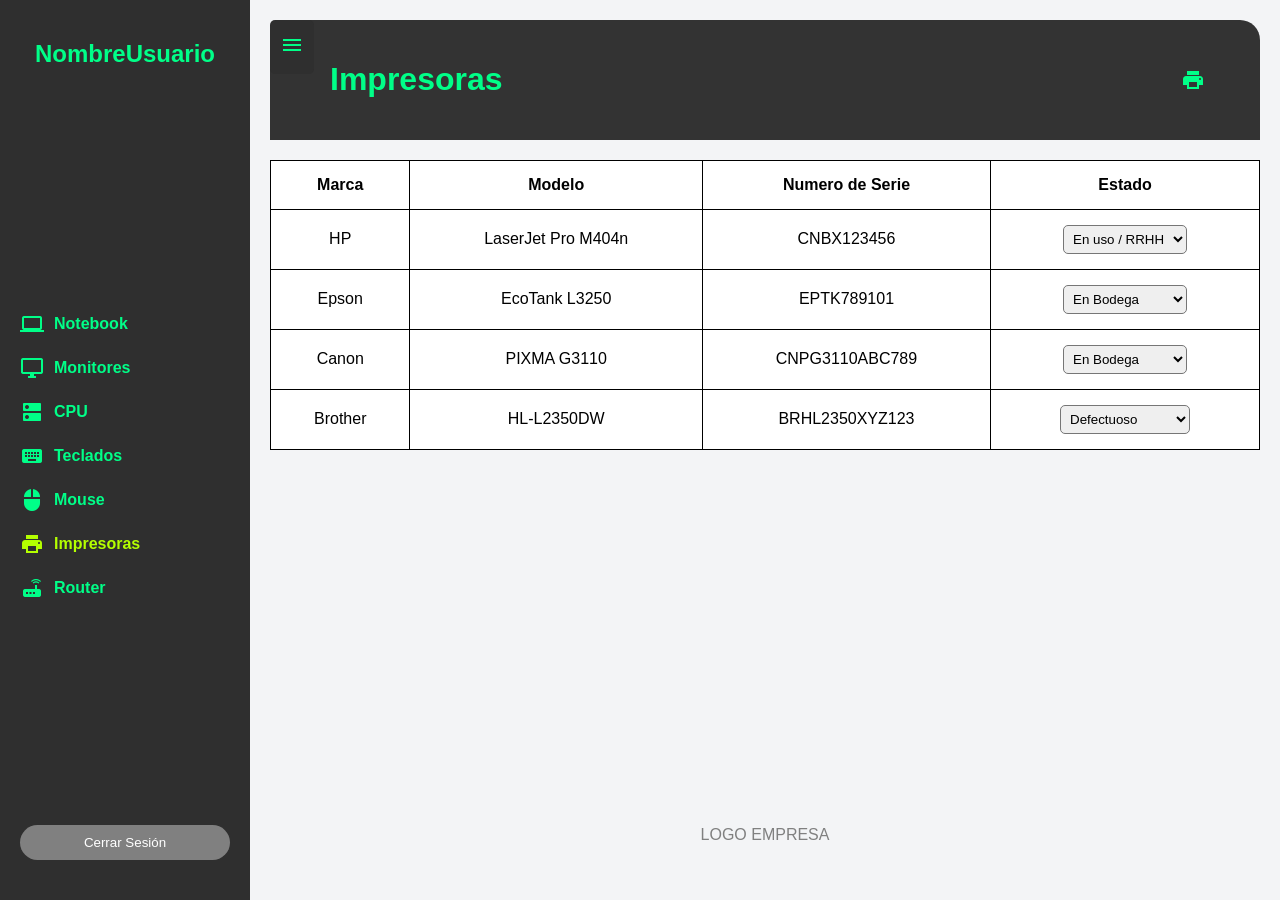
<file: Fase 2/Evidencias del proyecto/codigo/proyecto portafolio de titulo/index.html>
<!DOCTYPE html>
<html lang="es">
<head>
  <meta charset="UTF-8">
  <meta name="viewport" content="width=device-width, initial-scale=1.0">
  <title>Impresoras</title>
  <link rel="stylesheet" href="styles.css">
  <link href="https://fonts.googleapis.com/icon?family=Material+Icons" rel="stylesheet">
</head>
<body>
  <div class="container">
    <aside class="sidebar" id="sidebar">
      <div class="user-info">
        <h2>NombreUsuario</h2>
      </div>
      <nav class="menu">
        <a href="#"><span class="material-icons">laptop</span>Notebook</a>
        <a href="#"><span class="material-icons">desktop_windows</span>Monitores</a>
        <a href="#"><span class="material-icons">dns</span>CPU</a>
        <a href="#"><span class="material-icons">keyboard</span>Teclados</a>
        <a href="#"><span class="material-icons">mouse</span>Mouse</a>
        <a href="#" class="active"><span class="material-icons">print</span>Impresoras</a>
        <a href="#"><span class="material-icons">router</span>Router</a>
      </nav>
      <button class="logout">Cerrar Sesión</button>
    </aside>

    <div class="overlay" id="overlay"></div> <!-- Nuevo elemento -->

    <main class="content">
      <button class="menu-toggle" id="menuToggle">
        <span class="material-icons">menu</span>
      </button>

      <div class="header">
        <h1 class="tituloHeader">Impresoras</h1>
        <span class="material-icons header-icon">print</span>
      </div>

      <table class="printer-table">
        <thead>
          <tr>
            <th>Marca</th>
            <th>Modelo</th>
            <th>Numero de Serie</th>
            <th>Estado</th>
          </tr>
        </thead>
        <tbody>
          <tr>
            <td>HP</td>
            <td>LaserJet Pro M404n</td>
            <td>CNBX123456</td>
            <td>
              <select>
                <option>En uso / RRHH</option>
                <option>En Bodega</option>
                <option>Defectuoso</option>
              </select>
            </td>
          </tr>
          <tr>
            <td>Epson</td>
            <td>EcoTank L3250</td>
            <td>EPTK789101</td>
            <td>
              <select>
                <option>En Bodega</option>
                <option>En uso / RRHH</option>
                <option>Defectuoso</option>
              </select>
            </td>
          </tr>
          <tr>
            <td>Canon</td>
            <td>PIXMA G3110</td>
            <td>CNPG3110ABC789</td>
            <td>
              <select>
                <option>En Bodega</option>
                <option>En uso / RRHH</option>
                <option>Defectuoso</option>
              </select>
            </td>
          </tr>
          <tr>
            <td>Brother</td>
            <td>HL-L2350DW</td>
            <td>BRHL2350XYZ123</td>
            <td>
              <select>
                <option>Defectuoso</option>
                <option>Servicio Técnico</option>
                <option>Reciclaje</option>
              </select>
            </td>
          </tr>
        </tbody>
      </table>

      <footer class="footer">
        <p>LOGO EMPRESA</p>
      </footer>
    </main>
  </div>
  <script src="script.js" defer></script>
</body>
</html>
</file>
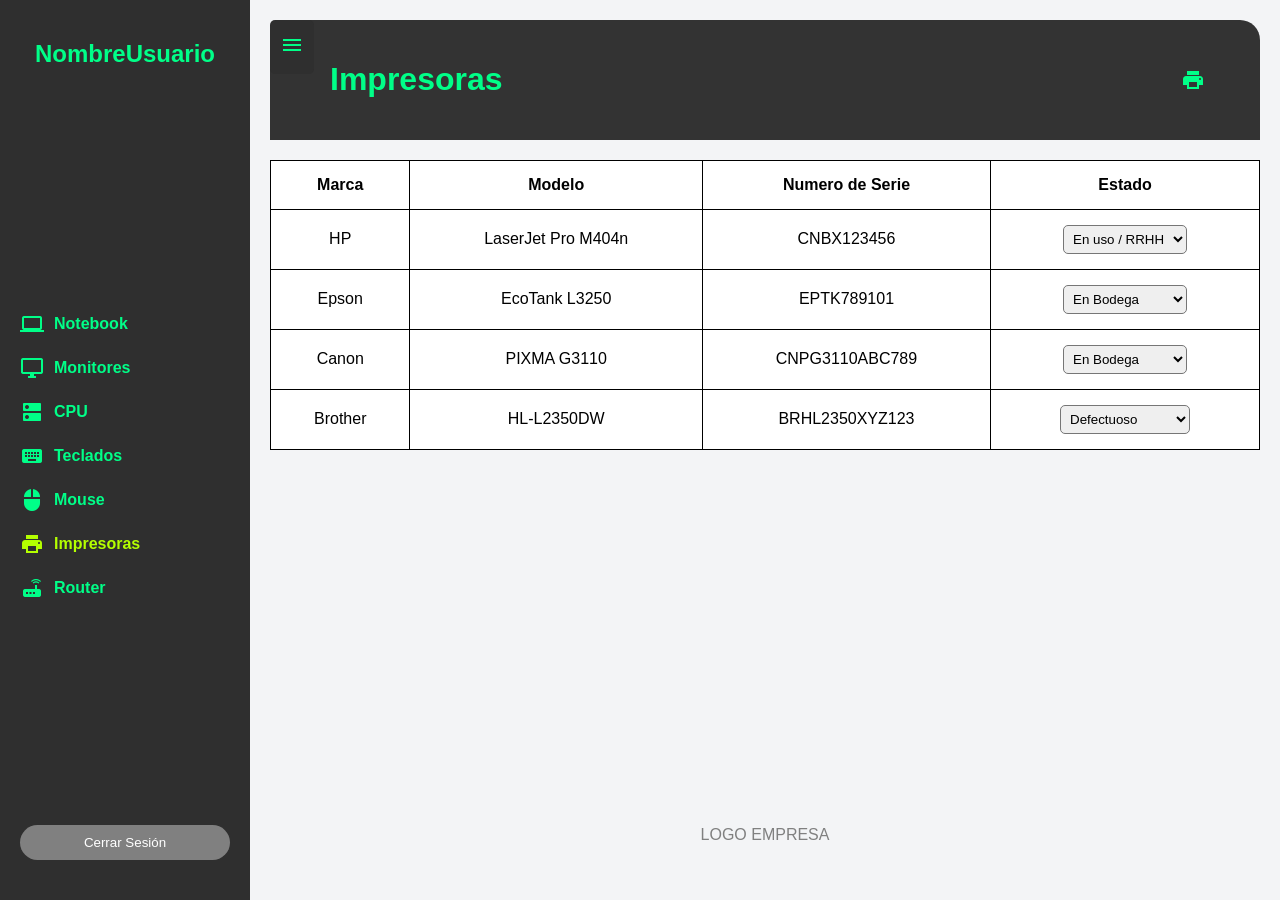
<file: Fase 2/Evidencias del proyecto/proyecto portafolio de titulo_actualizado/proyecto portafolio de titulo/index.html>
<!DOCTYPE html>
<html lang="es">
<head>
  <meta charset="UTF-8">
  <meta name="viewport" content="width=device-width, initial-scale=1.0">
  <title>Impresoras</title>
  <link rel="stylesheet" href="styles.css">
  <link href="https://fonts.googleapis.com/icon?family=Material+Icons" rel="stylesheet">
</head>
<body>
  <div class="container">
    <aside class="sidebar" id="sidebar">
      <div class="user-info">
        <h2>NombreUsuario</h2>
      </div>
      <nav class="menu">
        <a href="file:///Users/juanmalvino/Desktop/proyecto%20portafolio%20de%20titulo/notebook.html"><span class="material-icons">laptop</span>Notebook</a>
        <a href="file:///Users/juanmalvino/Desktop/proyecto%20portafolio%20de%20titulo/monitores.html"><span class="material-icons">desktop_windows</span>Monitores</a>
        <a href="file:///Users/juanmalvino/Desktop/proyecto%20portafolio%20de%20titulo/CPU.html"><span class="material-icons">dns</span>CPU</a>
        <a href="file:///Users/juanmalvino/Desktop/proyecto%20portafolio%20de%20titulo/teclados.html"><span class="material-icons">keyboard</span>Teclados</a>
        <a href="file:///Users/juanmalvino/Desktop/proyecto%20portafolio%20de%20titulo/mouse.html"><span class="material-icons">mouse</span>Mouse</a>
        <a href="file:///Users/juanmalvino/Desktop/proyecto%20portafolio%20de%20titulo/index.html" class="active"><span class="material-icons">print</span>Impresoras</a>
        <a href="file:///Users/juanmalvino/Desktop/proyecto%20portafolio%20de%20titulo/router.html"><span class="material-icons">router</span>Router</a>
      </nav>
      <button class="logout">Cerrar Sesión</button>
    </aside>

    <div class="overlay" id="overlay"></div> <!-- Nuevo elemento -->

    <main class="content">
      <button class="menu-toggle" id="menuToggle">
        <span class="material-icons">menu</span>
      </button>

      <div class="header">
        <h1 class="tituloHeader">Impresoras</h1>
        <span class="material-icons header-icon">print</span>
      </div>

      <table class="printer-table">
        <thead>
          <tr>
            <th>Marca</th>
            <th>Modelo</th>
            <th>Numero de Serie</th>
            <th>Estado</th>
          </tr>
        </thead>
        <tbody>
          <tr>
            <td>HP</td>
            <td>LaserJet Pro M404n</td>
            <td>CNBX123456</td>
            <td>
              <select>
                <option>En uso / RRHH</option>
                <option>En Bodega</option>
                <option>Defectuoso</option>
              </select>
            </td>
          </tr>
          <tr>
            <td>Epson</td>
            <td>EcoTank L3250</td>
            <td>EPTK789101</td>
            <td>
              <select>
                <option>En Bodega</option>
                <option>En uso / RRHH</option>
                <option>Defectuoso</option>
              </select>
            </td>
          </tr>
          <tr>
            <td>Canon</td>
            <td>PIXMA G3110</td>
            <td>CNPG3110ABC789</td>
            <td>
              <select>
                <option>En Bodega</option>
                <option>En uso / RRHH</option>
                <option>Defectuoso</option>
              </select>
            </td>
          </tr>
          <tr>
            <td>Brother</td>
            <td>HL-L2350DW</td>
            <td>BRHL2350XYZ123</td>
            <td>
              <select>
                <option>Defectuoso</option>
                <option>Servicio Técnico</option>
                <option>Reciclaje</option>
              </select>
            </td>
          </tr>
        </tbody>
      </table>

      <footer class="footer">
        <p>LOGO EMPRESA</p>
      </footer>
    </main>
  </div>
  <script src="script.js" defer></script>
</body>
</html>
</file>
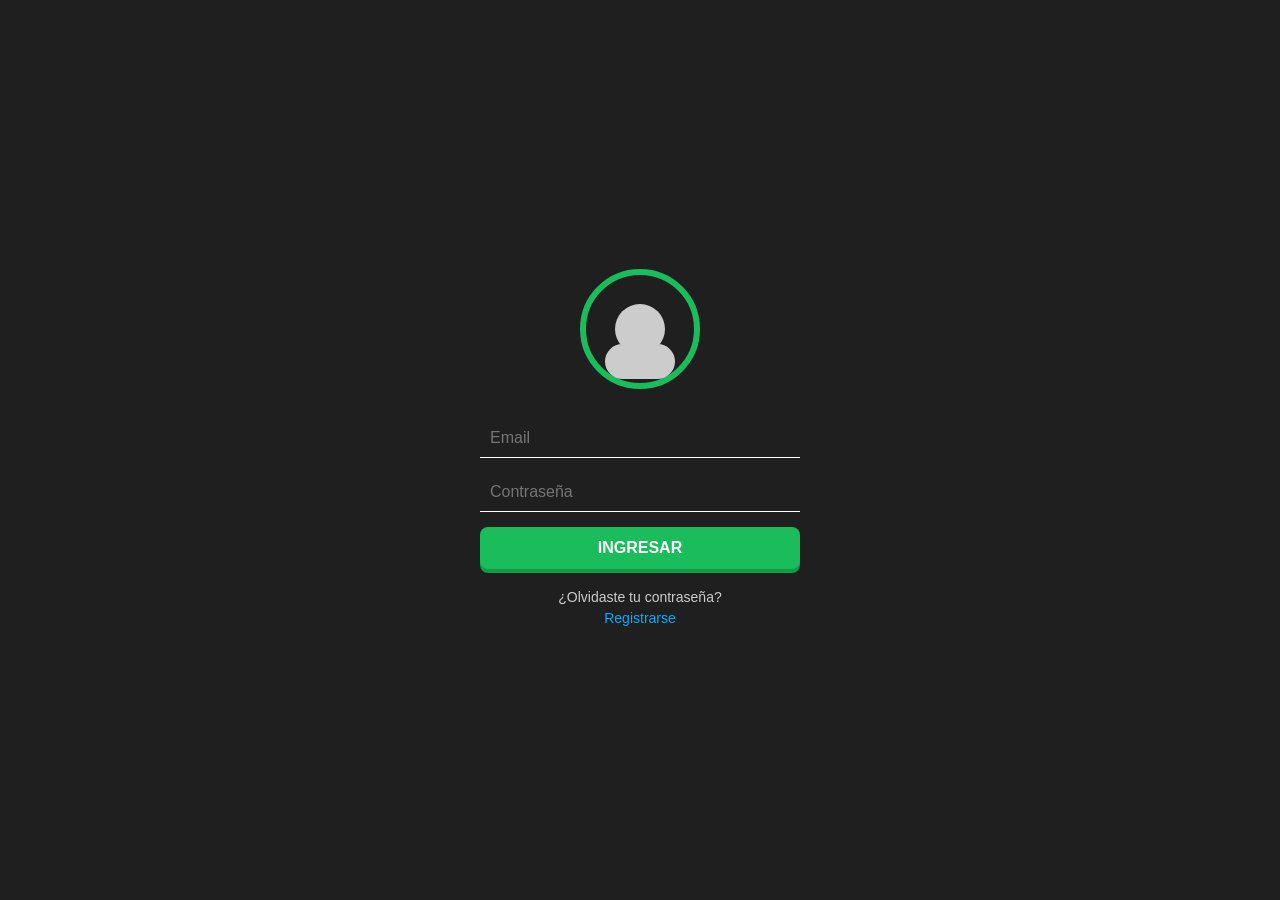
<file: Fase 2/Evidencias del proyecto/codigo/proyecto portafolio de titulo/login.html>
<!DOCTYPE html>
<html lang="es">
<head>
    <meta charset="UTF-8">
    <meta name="viewport" content="width=device-width, initial-scale=1.0">
    <title>Login</title>
    <link rel="stylesheet" href="./estilos/estilosLogin.css">
</head>


<body class="body-login">
    <div class="login-container">
        <div class="profile-icon">
            <div class="circle">
                <div class="icon"></div>
            </div>
        </div>

        <form class="login-form">
            <input type="email" placeholder="Email" required>
            <input type="password" placeholder="Contraseña" required>
            <button type="submit">INGRESAR</button>
        </form>

        <div class="options">
            <a href="#">¿Olvidaste tu contraseña?</a>
            <a href="registrarse.html" class="register">Registrarse</a>
        </div>
    </div>
</body>
</html>
</file>
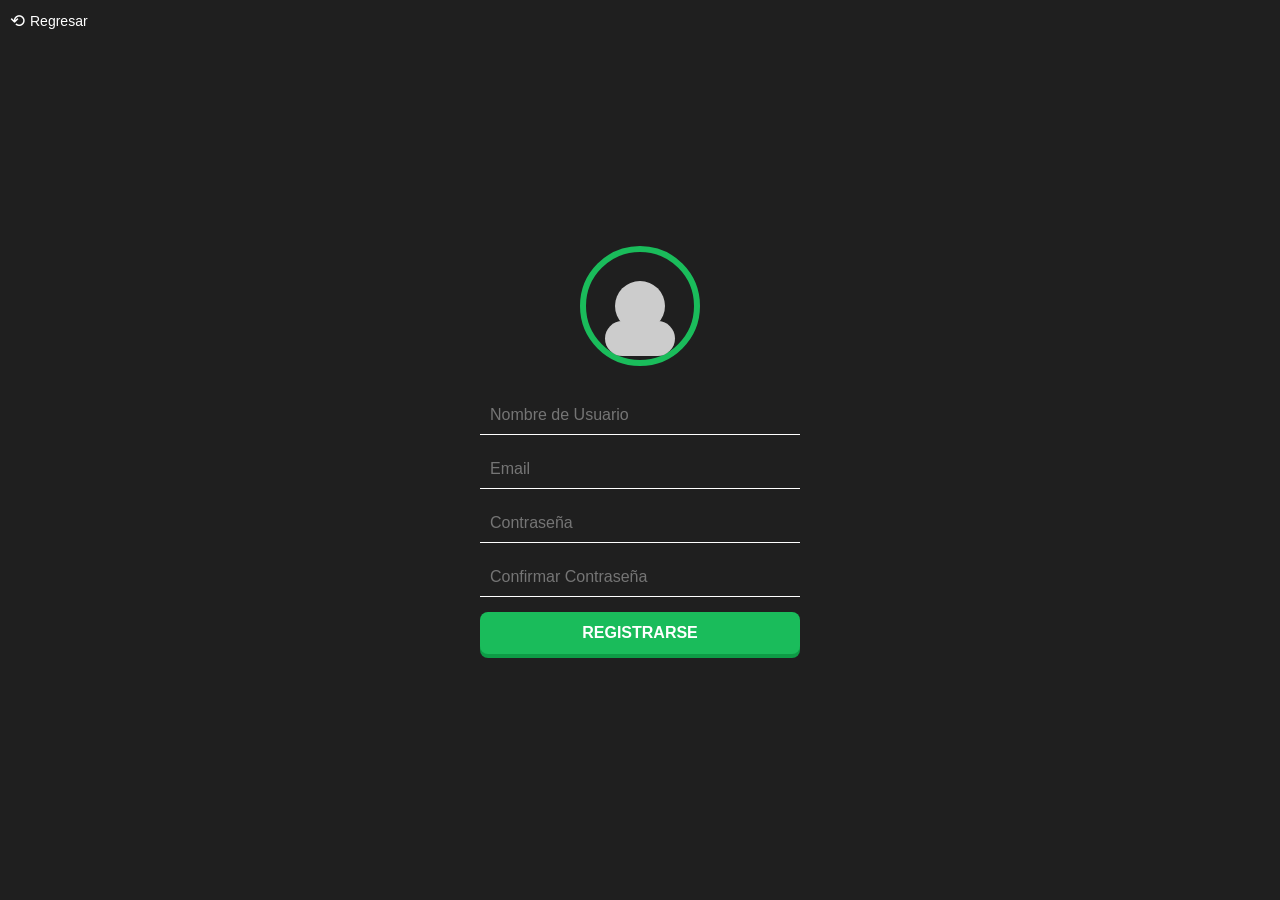
<file: Fase 2/Evidencias del proyecto/codigo/proyecto portafolio de titulo/registrarse.html>
<!DOCTYPE html>
<html lang="es">
<head>
    <meta charset="UTF-8">
    <meta name="viewport" content="width=device-width, initial-scale=1.0">
    <title>Registro de Usuario</title>
    <link rel="stylesheet" href="./estilos/estilosLogin.css">
</head>
<body class="body-login">
    <div class="login-container">
        <div class="top-bar">
            <a href="login.html" class="volver">
                <span class="icono-volver">⟲</span> Regresar
            </a>
        </div>

        <div class="profile-icon">
            <div class="circle">
                <div class="icon"></div>
            </div>
        </div>

        <form class="login-form">
            <input type="text" placeholder="Nombre de Usuario" required>
            <input type="email" placeholder="Email" required>
            <input type="password" placeholder="Contraseña" required>
            <input type="password" placeholder="Confirmar Contraseña" required>
            <button type="submit">REGISTRARSE</button>
        </form>
    </div>
</body>
</html>
</file>
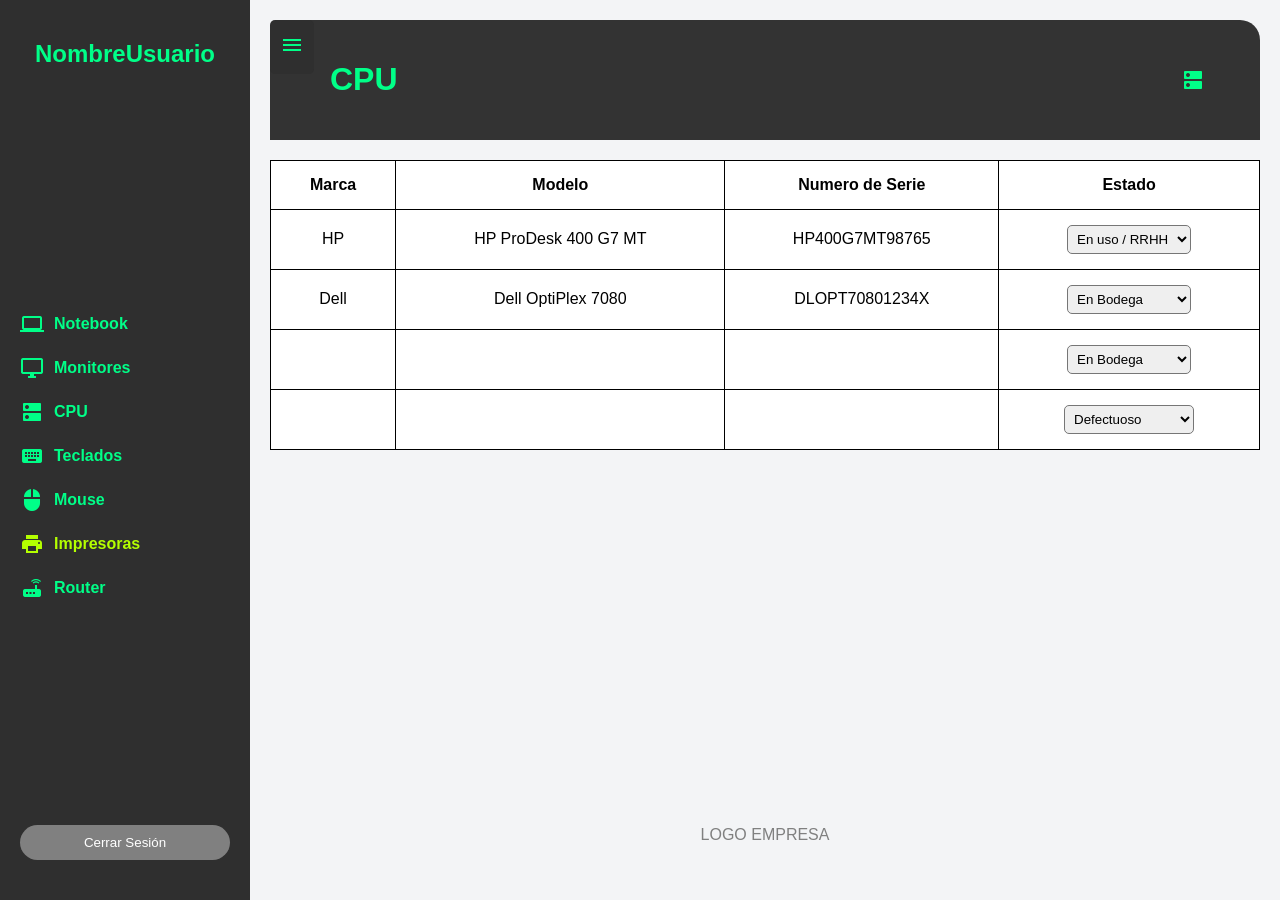
<file: Fase 2/Evidencias del proyecto/proyecto portafolio de titulo_actualizado/proyecto portafolio de titulo/CPU.html>
<!DOCTYPE html>
<html lang="es">
<head>
  <meta charset="UTF-8">
  <meta name="viewport" content="width=device-width, initial-scale=1.0">
  <title>CPU</title>
  <link rel="stylesheet" href="styles.css">
  <link href="https://fonts.googleapis.com/icon?family=Material+Icons" rel="stylesheet">
</head>
<body>
  <div class="container">
    <aside class="sidebar" id="sidebar">
      <div class="user-info">
        <h2>NombreUsuario</h2>
      </div>
      <nav class="menu">
        <a href="file:///Users/juanmalvino/Desktop/proyecto%20portafolio%20de%20titulo/notebook.html"><span class="material-icons">laptop</span>Notebook</a>
        <a href="file:///Users/juanmalvino/Desktop/proyecto%20portafolio%20de%20titulo/monitores.html"><span class="material-icons">desktop_windows</span>Monitores</a>
        <a href="file:///Users/juanmalvino/Desktop/proyecto%20portafolio%20de%20titulo/CPU.html"><span class="material-icons">dns</span>CPU</a>
        <a href="file:///Users/juanmalvino/Desktop/proyecto%20portafolio%20de%20titulo/teclados.html"><span class="material-icons">keyboard</span>Teclados</a>
        <a href="file:///Users/juanmalvino/Desktop/proyecto%20portafolio%20de%20titulo/mouse.html"><span class="material-icons">mouse</span>Mouse</a>
        <a href="file:///Users/juanmalvino/Desktop/proyecto%20portafolio%20de%20titulo/index.html" class="active"><span class="material-icons">print</span>Impresoras</a>
        <a href="file:///Users/juanmalvino/Desktop/proyecto%20portafolio%20de%20titulo/router.html"><span class="material-icons">router</span>Router</a>
      </nav>
      
      <button class="logout">Cerrar Sesión</button>
    </aside>

    <div class="overlay" id="overlay"></div> <!-- Nuevo elemento -->

    <main class="content">
      <button class="menu-toggle" id="menuToggle">
        <span class="material-icons">menu</span>
      </button>

      <div class="header">
        <h1 class="tituloHeader">CPU</h1>
        <span class="material-icons header-icon">dns</span>
      </div>

      <table class="printer-table">
        <thead>
          <tr>
            <th>Marca</th>
            <th>Modelo</th>
            <th>Numero de Serie</th>
            <th>Estado</th>
          </tr>
        </thead>
        <tbody>
          <tr>
            <td>HP</td>
            <td>HP ProDesk 400 G7 MT</td>
            <td>HP400G7MT98765</td>
            <td>
              <select>
                <option>En uso / RRHH</option>
                <option>En Bodega</option>
                <option>Defectuoso</option>
              </select>
            </td>
          </tr>
          <tr>
            <td>Dell</td>
            <td>Dell OptiPlex 7080</td>
            <td>DLOPT70801234X</td>
            <td>
              <select>
                <option>En Bodega</option>
                <option>En uso / RRHH</option>
                <option>Defectuoso</option>
              </select>
            </td>
          </tr>
          <tr>
            <td></td>
            <td></td>
            <td></td>
            <td>
              <select>
                <option>En Bodega</option>
                <option>En uso / RRHH</option>
                <option>Defectuoso</option>
              </select>
            </td>
          </tr>
          <tr>
            <td></td>
            <td></td>
            <td></td>
            <td>
              <select>
                <option>Defectuoso</option>
                <option>Servicio Técnico</option>
                <option>Reciclaje</option>
              </select>
            </td>
          </tr>
        </tbody>
      </table>

      <footer class="footer">
        <p>LOGO EMPRESA</p>
      </footer>
    </main>
  </div>
  <script src="script.js" defer></script>
</body>
</html>
</file>
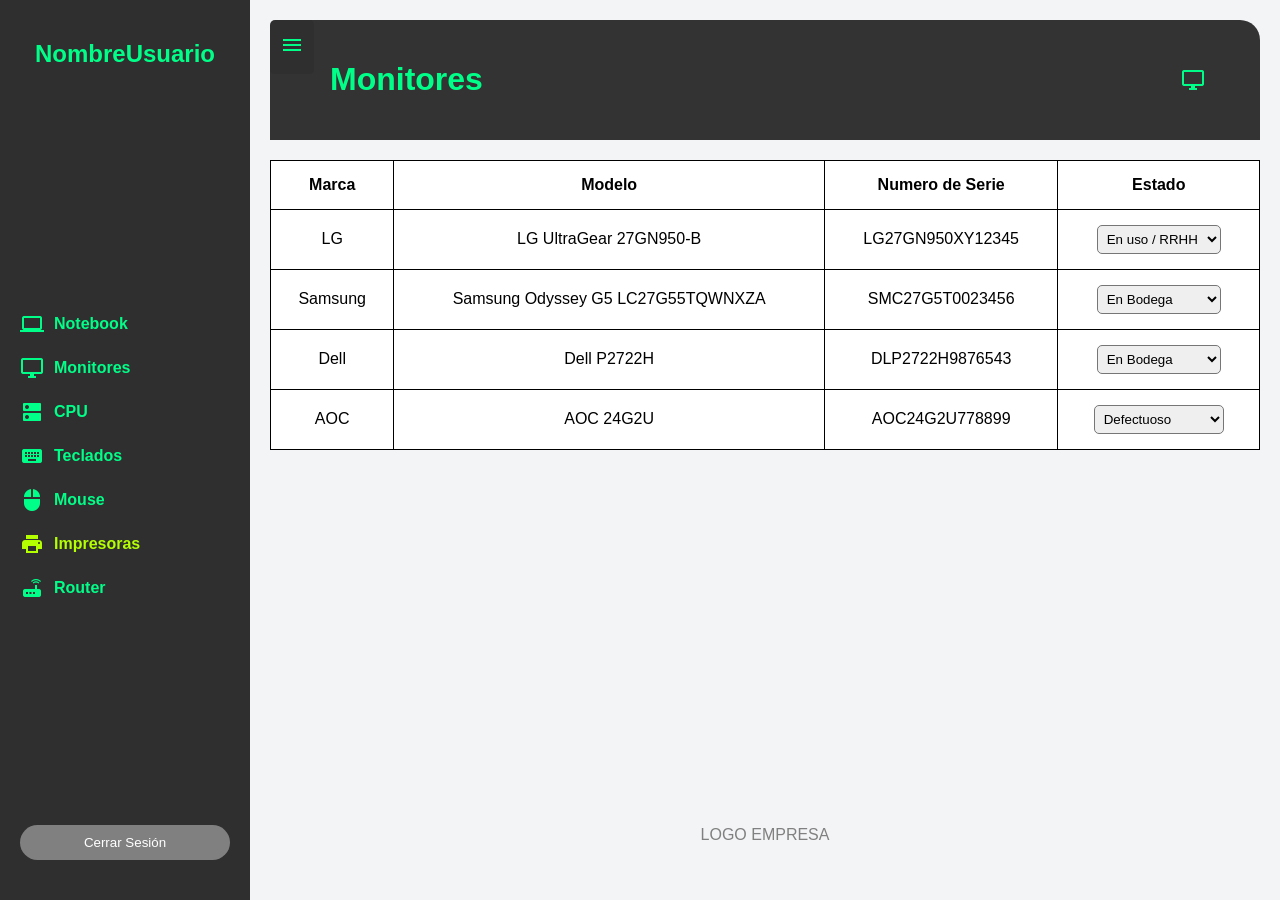
<file: Fase 2/Evidencias del proyecto/proyecto portafolio de titulo_actualizado/proyecto portafolio de titulo/monitores.html>
<!DOCTYPE html>
<html lang="es">
<head>
  <meta charset="UTF-8">
  <meta name="viewport" content="width=device-width, initial-scale=1.0">
  <title>Monitores</title>
  <link rel="stylesheet" href="styles.css">
  <link href="https://fonts.googleapis.com/icon?family=Material+Icons" rel="stylesheet">
</head>
<body>
  <div class="container">
    <aside class="sidebar" id="sidebar">
      <div class="user-info">
        <h2>NombreUsuario</h2>
      </div>
      <nav class="menu">
        <a href="file:///Users/juanmalvino/Desktop/proyecto%20portafolio%20de%20titulo/notebook.html"><span class="material-icons">laptop</span>Notebook</a>
        <a href="file:///Users/juanmalvino/Desktop/proyecto%20portafolio%20de%20titulo/monitores.html"><span class="material-icons">desktop_windows</span>Monitores</a>
        <a href="file:///Users/juanmalvino/Desktop/proyecto%20portafolio%20de%20titulo/CPU.html"><span class="material-icons">dns</span>CPU</a>
        <a href="file:///Users/juanmalvino/Desktop/proyecto%20portafolio%20de%20titulo/teclados.html"><span class="material-icons">keyboard</span>Teclados</a>
        <a href="file:///Users/juanmalvino/Desktop/proyecto%20portafolio%20de%20titulo/mouse.html"><span class="material-icons">mouse</span>Mouse</a>
        <a href="file:///Users/juanmalvino/Desktop/proyecto%20portafolio%20de%20titulo/index.html" class="active"><span class="material-icons">print</span>Impresoras</a>
        <a href="file:///Users/juanmalvino/Desktop/proyecto%20portafolio%20de%20titulo/router.html"><span class="material-icons">router</span>Router</a>
      </nav>
      
      <button class="logout">Cerrar Sesión</button>
    </aside>

    <div class="overlay" id="overlay"></div> <!-- Nuevo elemento -->

    <main class="content">
      <button class="menu-toggle" id="menuToggle">
        <span class="material-icons">menu</span>
      </button>

      <div class="header">
        <h1 class="tituloHeader">Monitores</h1>
        <span class="material-icons header-icon">desktop_windows</span>
      </div>

      <table class="printer-table">
        <thead>
          <tr>
            <th>Marca</th>
            <th>Modelo</th>
            <th>Numero de Serie</th>
            <th>Estado</th>
          </tr>
        </thead>
        <tbody>
          <tr>
            <td>LG</td>
            <td>LG UltraGear 27GN950-B</td>
            <td>LG27GN950XY12345</td>
            <td>
              <select>
                <option>En uso / RRHH</option>
                <option>En Bodega</option>
                <option>Defectuoso</option>
              </select>
            </td>
          </tr>
          <tr>
            <td>Samsung</td>
            <td>Samsung Odyssey G5 LC27G55TQWNXZA</td>
            <td>SMC27G5T0023456</td>
            <td>
              <select>
                <option>En Bodega</option>
                <option>En uso / RRHH</option>
                <option>Defectuoso</option>
              </select>
            </td>
          </tr>
          <tr>
            <td>Dell</td>
            <td>Dell P2722H</td>
            <td>DLP2722H9876543</td>
            <td>
              <select>
                <option>En Bodega</option>
                <option>En uso / RRHH</option>
                <option>Defectuoso</option>
              </select>
            </td>
          </tr>
          <tr>
            <td>AOC</td>
            <td>AOC 24G2U</td>
            <td>AOC24G2U778899</td>
            <td>
              <select>
                <option>Defectuoso</option>
                <option>Servicio Técnico</option>
                <option>Reciclaje</option>
              </select>
            </td>
          </tr>
        </tbody>
      </table>

      <footer class="footer">
        <p>LOGO EMPRESA</p>
      </footer>
    </main>
  </div>
  <script src="script.js" defer></script>
</body>
</html>
</file>
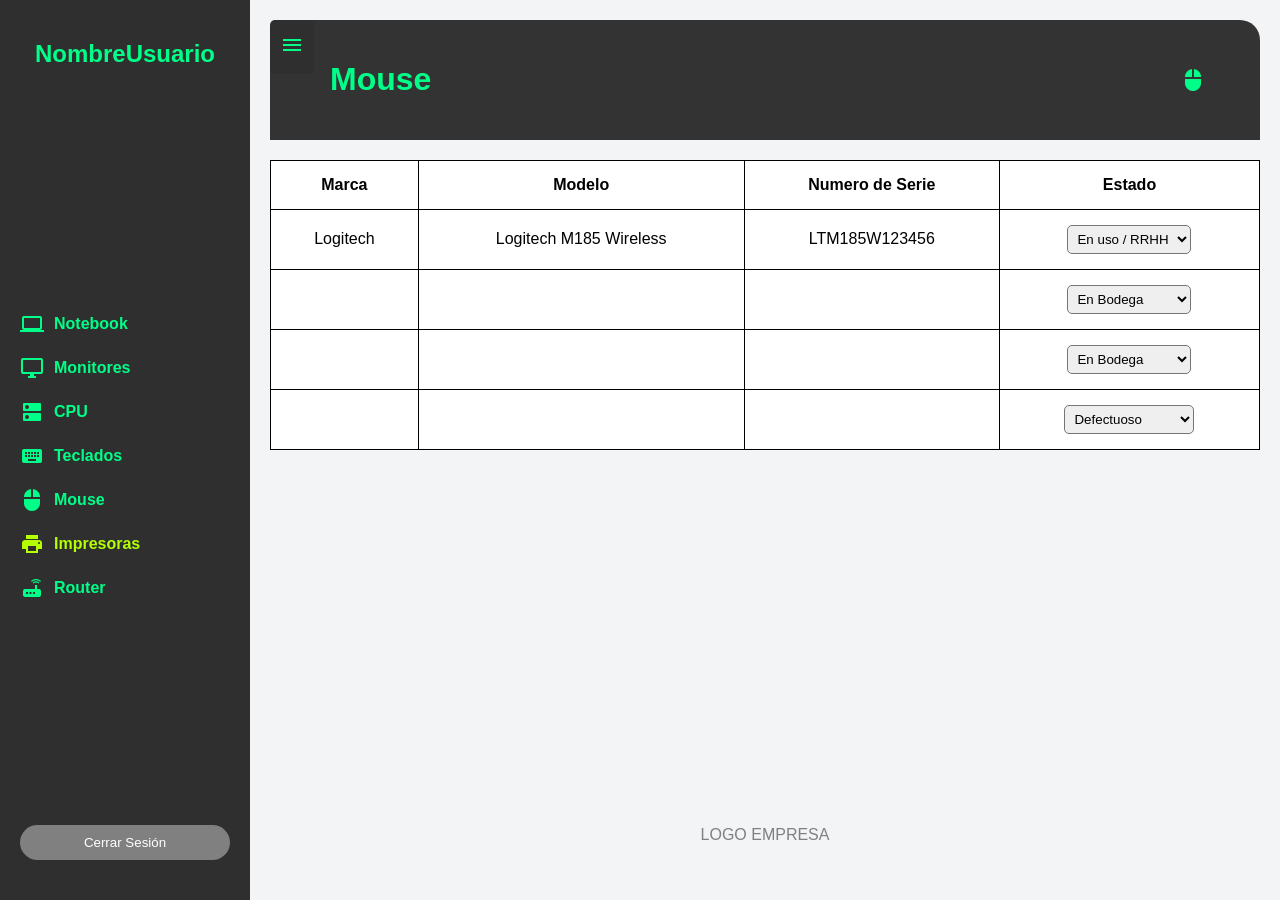
<file: Fase 2/Evidencias del proyecto/proyecto portafolio de titulo_actualizado/proyecto portafolio de titulo/mouse.html>
<!DOCTYPE html>
<html lang="es">
<head>
  <meta charset="UTF-8">
  <meta name="viewport" content="width=device-width, initial-scale=1.0">
  <title>Mouse</title>
  <link rel="stylesheet" href="styles.css">
  <link href="https://fonts.googleapis.com/icon?family=Material+Icons" rel="stylesheet">
</head>
<body>
  <div class="container">
    <aside class="sidebar" id="sidebar">
      <div class="user-info">
        <h2>NombreUsuario</h2>
      </div>
      <nav class="menu">
        <a href="file:///Users/juanmalvino/Desktop/proyecto%20portafolio%20de%20titulo/notebook.html"><span class="material-icons">laptop</span>Notebook</a>
        <a href="file:///Users/juanmalvino/Desktop/proyecto%20portafolio%20de%20titulo/monitores.html"><span class="material-icons">desktop_windows</span>Monitores</a>
        <a href="file:///Users/juanmalvino/Desktop/proyecto%20portafolio%20de%20titulo/CPU.html"><span class="material-icons">dns</span>CPU</a>
        <a href="file:///Users/juanmalvino/Desktop/proyecto%20portafolio%20de%20titulo/teclados.html"><span class="material-icons">keyboard</span>Teclados</a>
        <a href="file:///Users/juanmalvino/Desktop/proyecto%20portafolio%20de%20titulo/mouse.html"><span class="material-icons">mouse</span>Mouse</a>
        <a href="file:///Users/juanmalvino/Desktop/proyecto%20portafolio%20de%20titulo/index.html" class="active"><span class="material-icons">print</span>Impresoras</a>
        <a href="file:///Users/juanmalvino/Desktop/proyecto%20portafolio%20de%20titulo/router.html"><span class="material-icons">router</span>Router</a>
      </nav>
      <button class="logout">Cerrar Sesión</button>
    </aside>

    <div class="overlay" id="overlay"></div> <!-- Nuevo elemento -->

    <main class="content">
      <button class="menu-toggle" id="menuToggle">
        <span class="material-icons">menu</span>
      </button>

      <div class="header">
        <h1 class="tituloHeader">Mouse</h1>
        <span class="material-icons header-icon">mouse</span>
      </div>

      <table class="printer-table">
        <thead>
          <tr>
            <th>Marca</th>
            <th>Modelo</th>
            <th>Numero de Serie</th>
            <th>Estado</th>
          </tr>
        </thead>
        <tbody>
          <tr>
            <td>Logitech</td>
            <td>Logitech M185 Wireless</td>
            <td>LTM185W123456</td>
            <td>
              <select>
                <option>En uso / RRHH</option>
                <option>En Bodega</option>
                <option>Defectuoso</option>
              </select>
            </td>
          </tr>
          <tr>
            <td></td>
            <td></td>
            <td></td>
            <td>
              <select>
                <option>En Bodega</option>
                <option>En uso / RRHH</option>
                <option>Defectuoso</option>
              </select>
            </td>
          </tr>
          <tr>
            <td></td>
            <td></td>
            <td></td>
            <td>
              <select>
                <option>En Bodega</option>
                <option>En uso / RRHH</option>
                <option>Defectuoso</option>
              </select>
            </td>
          </tr>
          <tr>
            <td></td>
            <td></td>
            <td></td>
            <td>
              <select>
                <option>Defectuoso</option>
                <option>Servicio Técnico</option>
                <option>Reciclaje</option>
              </select>
            </td>
          </tr>
        </tbody>
      </table>

      <footer class="footer">
        <p>LOGO EMPRESA</p>
      </footer>
    </main>
  </div>
  <script src="script.js" defer></script>
</body>
</html>
</file>
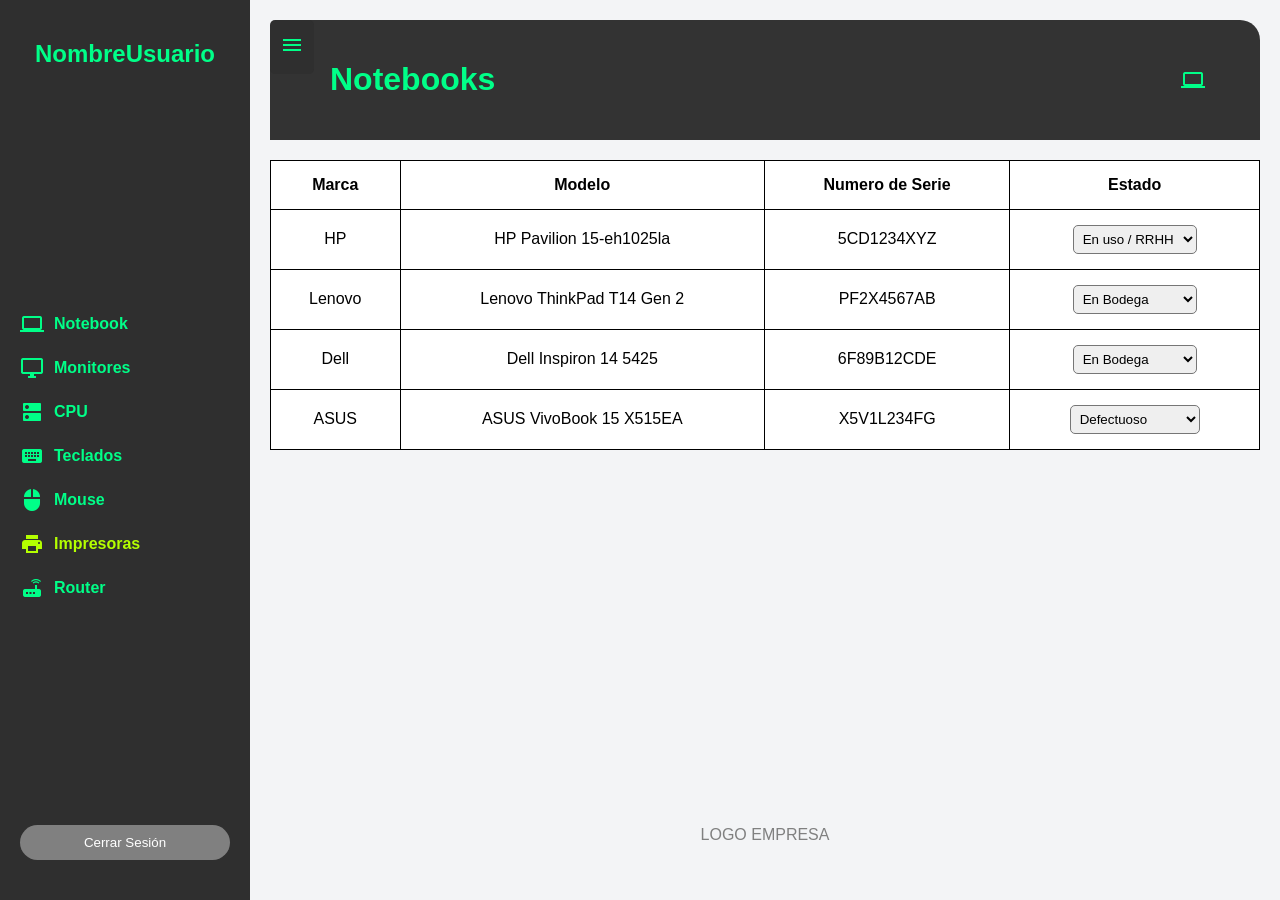
<file: Fase 2/Evidencias del proyecto/proyecto portafolio de titulo_actualizado/proyecto portafolio de titulo/notebook.html>
<!DOCTYPE html>
<html lang="es">
<head>
  <meta charset="UTF-8">
  <meta name="viewport" content="width=device-width, initial-scale=1.0">
  <title>Notebook</title>
  <link rel="stylesheet" href="styles.css">
  <link href="https://fonts.googleapis.com/icon?family=Material+Icons" rel="stylesheet">
</head>
<body>
  <div class="container">
    <aside class="sidebar" id="sidebar">
      <div class="user-info">
        <h2>NombreUsuario</h2>
      </div>
      <nav class="menu">
        <a href="file:///Users/juanmalvino/Desktop/proyecto%20portafolio%20de%20titulo/notebook.html"><span class="material-icons">laptop</span>Notebook</a>
        <a href="file:///Users/juanmalvino/Desktop/proyecto%20portafolio%20de%20titulo/monitores.html"><span class="material-icons">desktop_windows</span>Monitores</a>
        <a href="file:///Users/juanmalvino/Desktop/proyecto%20portafolio%20de%20titulo/CPU.html"><span class="material-icons">dns</span>CPU</a>
        <a href="file:///Users/juanmalvino/Desktop/proyecto%20portafolio%20de%20titulo/teclados.html"><span class="material-icons">keyboard</span>Teclados</a>
        <a href="file:///Users/juanmalvino/Desktop/proyecto%20portafolio%20de%20titulo/mouse.html"><span class="material-icons">mouse</span>Mouse</a>
        <a href="file:///Users/juanmalvino/Desktop/proyecto%20portafolio%20de%20titulo/index.html" class="active"><span class="material-icons">print</span>Impresoras</a>
        <a href="file:///Users/juanmalvino/Desktop/proyecto%20portafolio%20de%20titulo/router.html"><span class="material-icons">router</span>Router</a>
      </nav>
      <button class="logout">Cerrar Sesión</button>
    </aside>

    <div class="overlay" id="overlay"></div> <!-- Nuevo elemento -->

    <main class="content">
      <button class="menu-toggle" id="menuToggle">
        <span class="material-icons">menu</span>
      </button>

      <div class="header">
        <h1 class="tituloHeader">Notebooks</h1>
        <span class="material-icons header-icon">laptop</span>
      </div>

      <table class="printer-table">
        <thead>
          <tr>
            <th>Marca</th>
            <th>Modelo</th>
            <th>Numero de Serie</th>
            <th>Estado</th>
          </tr>
        </thead>
        <tbody>
          <tr>
            <td>HP</td>
            <td>HP Pavilion 15-eh1025la</td>
            <td>5CD1234XYZ</td>
            <td>
              <select>
                <option>En uso / RRHH</option>
                <option>En Bodega</option>
                <option>Defectuoso</option>
              </select>
            </td>
          </tr>
          <tr>
            <td>Lenovo</td>
            <td>Lenovo ThinkPad T14 Gen 2</td>
            <td>PF2X4567AB</td>
            <td>
              <select>
                <option>En Bodega</option>
                <option>En uso / RRHH</option>
                <option>Defectuoso</option>
              </select>
            </td>
          </tr>
          <tr>
            <td>Dell</td>
            <td>Dell Inspiron 14 5425</td>
            <td>6F89B12CDE</td>
            <td>
              <select>
                <option>En Bodega</option>
                <option>En uso / RRHH</option>
                <option>Defectuoso</option>
              </select>
            </td>
          </tr>
          <tr>
            <td>ASUS</td>
            <td>ASUS VivoBook 15 X515EA</td>
            <td>X5V1L234FG</td>
            <td>
              <select>
                <option>Defectuoso</option>
                <option>Servicio Técnico</option>
                <option>Reciclaje</option>
              </select>
            </td>
          </tr>
        </tbody>
      </table>

      <footer class="footer">
        <p>LOGO EMPRESA</p>
      </footer>
    </main>
  </div>
  <script src="script.js" defer></script>
</body>
</html>
</file>
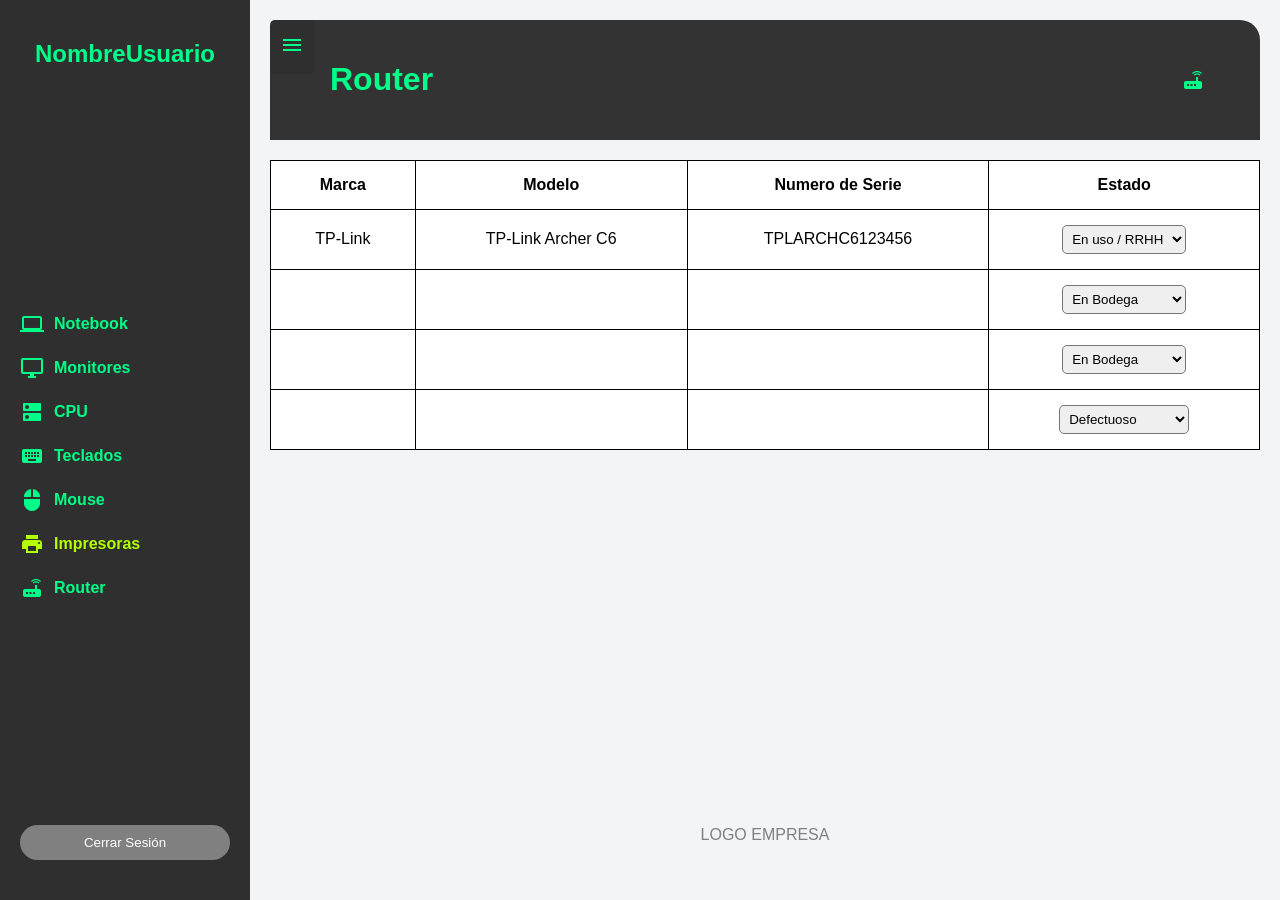
<file: Fase 2/Evidencias del proyecto/proyecto portafolio de titulo_actualizado/proyecto portafolio de titulo/router.html>
<!DOCTYPE html>
<html lang="es">
<head>
  <meta charset="UTF-8">
  <meta name="viewport" content="width=device-width, initial-scale=1.0">
  <title>Router</title>
  <link rel="stylesheet" href="styles.css">
  <link href="https://fonts.googleapis.com/icon?family=Material+Icons" rel="stylesheet">
</head>
<body>
  <div class="container">
    <aside class="sidebar" id="sidebar">
      <div class="user-info">
        <h2>NombreUsuario</h2>
      </div>
      <nav class="menu">
        <a href="file:///Users/juanmalvino/Desktop/proyecto%20portafolio%20de%20titulo/notebook.html"><span class="material-icons">laptop</span>Notebook</a>
        <a href="file:///Users/juanmalvino/Desktop/proyecto%20portafolio%20de%20titulo/monitores.html"><span class="material-icons">desktop_windows</span>Monitores</a>
        <a href="file:///Users/juanmalvino/Desktop/proyecto%20portafolio%20de%20titulo/CPU.html"><span class="material-icons">dns</span>CPU</a>
        <a href="file:///Users/juanmalvino/Desktop/proyecto%20portafolio%20de%20titulo/teclados.html"><span class="material-icons">keyboard</span>Teclados</a>
        <a href="file:///Users/juanmalvino/Desktop/proyecto%20portafolio%20de%20titulo/mouse.html"><span class="material-icons">mouse</span>Mouse</a>
        <a href="file:///Users/juanmalvino/Desktop/proyecto%20portafolio%20de%20titulo/index.html" class="active"><span class="material-icons">print</span>Impresoras</a>
        <a href="file:///Users/juanmalvino/Desktop/proyecto%20portafolio%20de%20titulo/router.html"><span class="material-icons">router</span>Router</a>
      </nav>
      <button class="logout">Cerrar Sesión</button>
    </aside>

    <div class="overlay" id="overlay"></div> <!-- Nuevo elemento -->

    <main class="content">
      <button class="menu-toggle" id="menuToggle">
        <span class="material-icons">menu</span>
      </button>

      <div class="header">
        <h1 class="tituloHeader">Router</h1>
        <span class="material-icons header-icon">router</span>
      </div>

      <table class="printer-table">
        <thead>
          <tr>
            <th>Marca</th>
            <th>Modelo</th>
            <th>Numero de Serie</th>
            <th>Estado</th>
          </tr>
        </thead>
        <tbody>
          <tr>
            <td>TP-Link</td>
            <td>TP-Link Archer C6</td>
            <td>TPLARCHC6123456</td>
            <td>
              <select>
                <option>En uso / RRHH</option>
                <option>En Bodega</option>
                <option>Defectuoso</option>
              </select>
            </td>
          </tr>
          <tr>
            <td></td>
            <td></td>
            <td></td>
            <td>
              <select>
                <option>En Bodega</option>
                <option>En uso / RRHH</option>
                <option>Defectuoso</option>
              </select>
            </td>
          </tr>
          <tr>
            <td></td>
            <td></td>
            <td></td>
            <td>
              <select>
                <option>En Bodega</option>
                <option>En uso / RRHH</option>
                <option>Defectuoso</option>
              </select>
            </td>
          </tr>
          <tr>
            <td></td>
            <td></td>
            <td></td>
            <td>
              <select>
                <option>Defectuoso</option>
                <option>Servicio Técnico</option>
                <option>Reciclaje</option>
              </select>
            </td>
          </tr>
        </tbody>
      </table>

      <footer class="footer">
        <p>LOGO EMPRESA</p>
      </footer>
    </main>
  </div>
  <script src="script.js" defer></script>
</body>
</html>
</file>
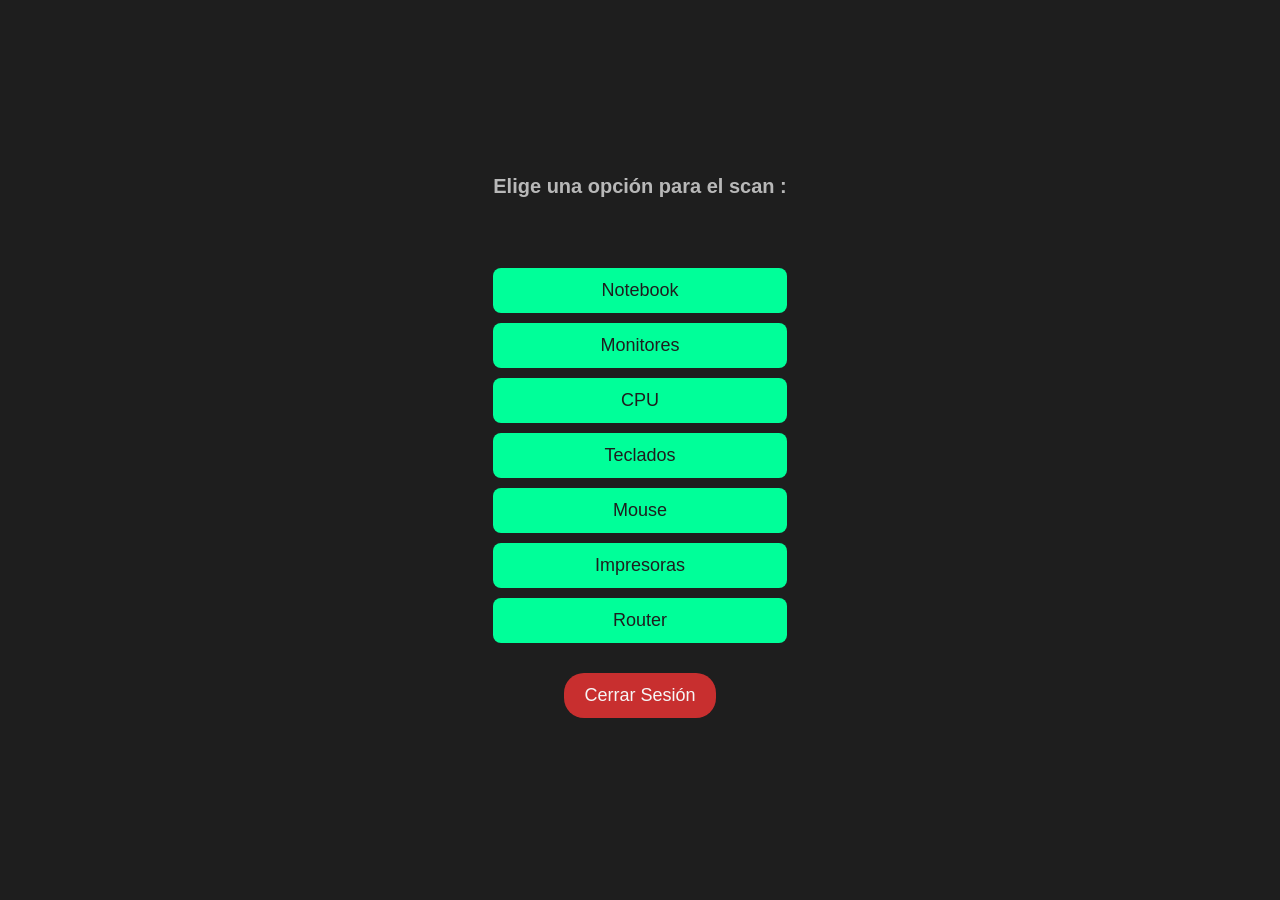
<file: Fase 2/Evidencias del proyecto/proyecto portafolio de titulo_actualizado/proyecto portafolio de titulo/seleccionCategorias.html>
<!DOCTYPE html>
<html lang="es">
<head>
    <meta charset="UTF-8">
    <meta name="viewport" content="width=device-width, initial-scale=1.0">
    <meta name="description" content="Selecciona una categoría para escanear QR">
    <title>Seleccionar Categoría</title>
    <link rel="stylesheet" href="./estilos/estiloSeleccionCat.css">
</head>
<body>
    <div class="container">
        <h1>Elige una opción para el scan :</h1>
        <div class="categories">
            <button onclick="navigateToQR('Notebook')">Notebook</button>
            <button onclick="navigateToQR('Monitores')">Monitores</button>
            <button onclick="navigateToQR('CPU')">CPU</button>
            <button onclick="navigateToQR('Teclados')">Teclados</button>
            <button onclick="navigateToQR('Mouse')">Mouse</button>
            <button onclick="navigateToQR('Impresoras')">Impresoras</button>
            <button onclick="navigateToQR('Router')">Router</button>
        </div>

        <div>
            <button class="cerrarSesion" onclick="logout()">Cerrar Sesión</button>
        </div>
    </div>
    <script src="script.js"></script>
</body>
</html>
</file>
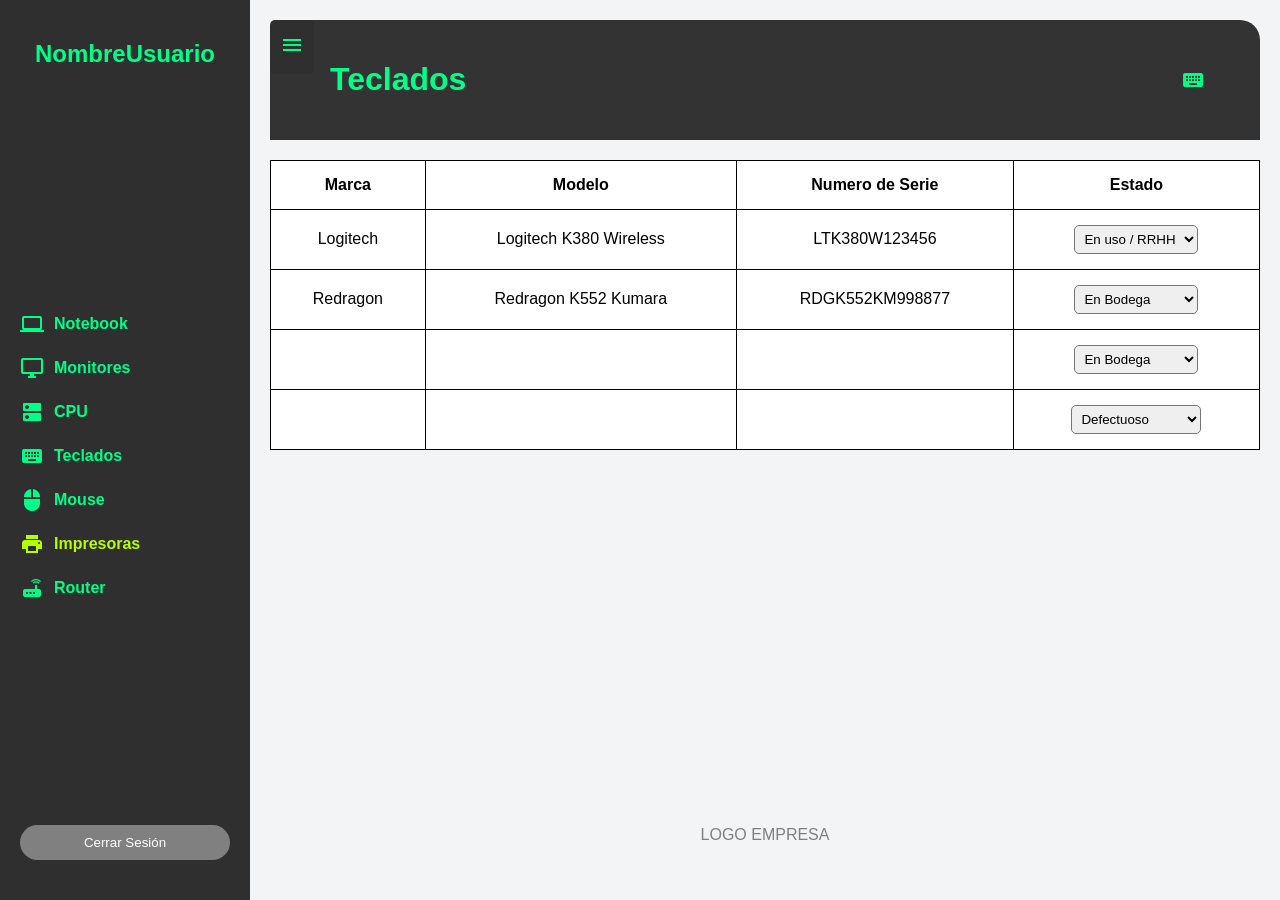
<file: Fase 2/Evidencias del proyecto/proyecto portafolio de titulo_actualizado/proyecto portafolio de titulo/teclados.html>
<!DOCTYPE html>
<html lang="es">
<head>
  <meta charset="UTF-8">
  <meta name="viewport" content="width=device-width, initial-scale=1.0">
  <title>Teclados</title>
  <link rel="stylesheet" href="styles.css">
  <link href="https://fonts.googleapis.com/icon?family=Material+Icons" rel="stylesheet">
</head>
<body>
  <div class="container">
    <aside class="sidebar" id="sidebar">
      <div class="user-info">
        <h2>NombreUsuario</h2>
      </div>
      <nav class="menu">
        <a href="file:///Users/juanmalvino/Desktop/proyecto%20portafolio%20de%20titulo/notebook.html"><span class="material-icons">laptop</span>Notebook</a>
        <a href="file:///Users/juanmalvino/Desktop/proyecto%20portafolio%20de%20titulo/monitores.html"><span class="material-icons">desktop_windows</span>Monitores</a>
        <a href="file:///Users/juanmalvino/Desktop/proyecto%20portafolio%20de%20titulo/CPU.html"><span class="material-icons">dns</span>CPU</a>
        <a href="file:///Users/juanmalvino/Desktop/proyecto%20portafolio%20de%20titulo/teclados.html"><span class="material-icons">keyboard</span>Teclados</a>
        <a href="file:///Users/juanmalvino/Desktop/proyecto%20portafolio%20de%20titulo/mouse.html"><span class="material-icons">mouse</span>Mouse</a>
        <a href="file:///Users/juanmalvino/Desktop/proyecto%20portafolio%20de%20titulo/index.html" class="active"><span class="material-icons">print</span>Impresoras</a>
        <a href="file:///Users/juanmalvino/Desktop/proyecto%20portafolio%20de%20titulo/router.html"><span class="material-icons">router</span>Router</a>
      </nav>
      
      <button class="logout">Cerrar Sesión</button>
    </aside>

    <div class="overlay" id="overlay"></div> <!-- Nuevo elemento -->

    <main class="content">
      <button class="menu-toggle" id="menuToggle">
        <span class="material-icons">menu</span>
      </button>

      <div class="header">
        <h1 class="tituloHeader">Teclados</h1>
        <span class="material-icons header-icon">keyboard</span>
      </div>

      <table class="printer-table">
        <thead>
          <tr>
            <th>Marca</th>
            <th>Modelo</th>
            <th>Numero de Serie</th>
            <th>Estado</th>
          </tr>
        </thead>
        <tbody>
          <tr>
            <td>Logitech</td>
            <td>Logitech K380 Wireless</td>
            <td>LTK380W123456</td>
            <td>
              <select>
                <option>En uso / RRHH</option>
                <option>En Bodega</option>
                <option>Defectuoso</option>
              </select>
            </td>
          </tr>
          <tr>
            <td>Redragon</td>
            <td>Redragon K552 Kumara</td>
            <td>RDGK552KM998877</td>
            <td>
              <select>
                <option>En Bodega</option>
                <option>En uso / RRHH</option>
                <option>Defectuoso</option>
              </select>
            </td>
          </tr>
          <tr>
            <td></td>
            <td></td>
            <td></td>
            <td>
              <select>
                <option>En Bodega</option>
                <option>En uso / RRHH</option>
                <option>Defectuoso</option>
              </select>
            </td>
          </tr>
          <tr>
            <td></td>
            <td></td>
            <td></td>
            <td>
              <select>
                <option>Defectuoso</option>
                <option>Servicio Técnico</option>
                <option>Reciclaje</option>
              </select>
            </td>
          </tr>
        </tbody>
      </table>

      <footer class="footer">
        <p>LOGO EMPRESA</p>
      </footer>
    </main>
  </div>
  <script src="script.js" defer></script>
</body>
</html>
</file>
<file: Fase 2/Evidencias del proyecto/codigo/proyecto portafolio de titulo/styles.css>
/* General */
body {
    margin: 0;
    font-family: Arial, sans-serif;
    background-color: #f3f4f6;
}

/* Container */
.container {
    display: flex;
    min-height: 100vh;
    position: relative;
}

/* Sidebar */
.sidebar {
    width: 250px;
    background-color: #2f2f2f;
    color: #00ff88;
    display: flex;
    flex-direction: column;
    justify-content: space-between;
    padding: 20px 0;
    transition: transform 0.3s ease;
    z-index: 1001;
    position: relative;
}

.sidebar.hidden {
    transform: translateX(-100%);
    position: absolute;
}

/* Overlay */
.overlay {
    position: fixed;
    top: 0;
    left: 0;
    width: 100%;
    height: 100%;
    background: rgba(0, 0, 0, 0.5);
    z-index: 1000;
    display: none;
}

/* Toggle Button */
.menu-toggle {
    position: fixed;
    top: 20px;
    left: 270px; /* se moverá a 20px cuando el menú esté oculto */
    background: #2f2f2f;
    border: none;
    font-size: 30px;
    cursor: pointer;
    color: #00ff88;
    z-index: 1002;
    padding: 10px;
    border-radius: 5px;
    transition: left 0.3s ease;
}

/* Sidebar content */
.user-info {
    text-align: center;
    margin-bottom: 20px;
}

.menu {
    display: flex;
    flex-direction: column;
    gap: 20px;
    padding-left: 20px;
}

.menu a {
    text-decoration: none;
    color: #00ff88;
    font-weight: bold;
    display: flex;
    align-items: center;
    gap: 10px;
}

.menu a.active {
    color: #b4ff00;
}

.logout {
    margin: 20px;
    padding: 10px;
    border: none;
    background-color: gray;
    border-radius: 20px;
    color: white;
    cursor: pointer;
}

/* Content */
.content {
    flex-grow: 1;
    padding: 20px;
    display: flex;
    flex-direction: column;
    transition: width 0.3s ease;
}

/* Cuando el menú está oculto */
.content.expanded {
    width: 100%;
}

/* Header */
.header {
    background-color: #333;
    color: #00ff88;
    padding: 20px;
    border-radius: 20px 20px 0 0;
    display: flex;
    justify-content: space-between;
    align-items: center;
}

.tituloHeader{
    margin-left: 40px;
}

.header-icon {
    font-size: 40px;
    margin-right: 35px;
}

/* Table */
.printer-table {
    width: 100%;
    border-collapse: collapse;
    background-color: white;
    margin-top: 20px;
}

.printer-table th, .printer-table td {
    border: 1px solid black;
    padding: 15px;
    text-align: center;
}

.printer-table select {
    padding: 5px;
    border-radius: 5px;
}

/* Footer */
.footer {
    text-align: center;
    margin-top: auto;
    color: gray;
    padding: 20px 0;
}

/* Responsive */
@media (max-width: 768px) {
    .container {
        flex-direction: column;
    }

    .sidebar {
        position: absolute;
        height: 100%;
    }

    .menu-toggle {
        display: block;
    }
}
</file>
<file: Fase 2/Evidencias del proyecto/proyecto portafolio de titulo_actualizado/proyecto portafolio de titulo/styles.css>
/* General */
body {
    margin: 0;
    font-family: Arial, sans-serif;
    background-color: #f3f4f6;
}

/* Container */
.container {
    display: flex;
    min-height: 100vh;
    position: relative;
}

/* Sidebar */
.sidebar {
    width: 250px;
    background-color: #2f2f2f;
    color: #00ff88;
    display: flex;
    flex-direction: column;
    justify-content: space-between;
    padding: 20px 0;
    transition: transform 0.3s ease;
    z-index: 1001;
    position: relative;
}

.sidebar.hidden {
    transform: translateX(-100%);
    position: absolute;
}

/* Overlay */
.overlay {
    position: fixed;
    top: 0;
    left: 0;
    width: 100%;
    height: 100%;
    background: rgba(0, 0, 0, 0.5);
    z-index: 1000;
    display: none;
}

/* Toggle Button */
.menu-toggle {
    position: fixed;
    top: 20px;
    left: 270px; /* se moverá a 20px cuando el menú esté oculto */
    background: #2f2f2f;
    border: none;
    font-size: 30px;
    cursor: pointer;
    color: #00ff88;
    z-index: 1002;
    padding: 10px;
    border-radius: 5px;
    transition: left 0.3s ease;
}

/* Sidebar content */
.user-info {
    text-align: center;
    margin-bottom: 20px;
}

.menu {
    display: flex;
    flex-direction: column;
    gap: 20px;
    padding-left: 20px;
}

.menu a {
    text-decoration: none;
    color: #00ff88;
    font-weight: bold;
    display: flex;
    align-items: center;
    gap: 10px;
}

.menu a.active {
    color: #b4ff00;
}

.logout {
    margin: 20px;
    padding: 10px;
    border: none;
    background-color: gray;
    border-radius: 20px;
    color: white;
    cursor: pointer;
}

/* Content */
.content {
    flex-grow: 1;
    padding: 20px;
    display: flex;
    flex-direction: column;
    transition: width 0.3s ease;
}

/* Cuando el menú está oculto */
.content.expanded {
    width: 100%;
}

/* Header */
.header {
    background-color: #333;
    color: #00ff88;
    padding: 20px;
    border-radius: 20px 20px 0 0;
    display: flex;
    justify-content: space-between;
    align-items: center;
}

.tituloHeader{
    margin-left: 40px;
}

.header-icon {
    font-size: 40px;
    margin-right: 35px;
}

/* Table */
.printer-table {
    width: 100%;
    border-collapse: collapse;
    background-color: white;
    margin-top: 20px;
}

.printer-table th, .printer-table td {
    border: 1px solid black;
    padding: 15px;
    text-align: center;
}

.printer-table select {
    padding: 5px;
    border-radius: 5px;
}

/* Footer */
.footer {
    text-align: center;
    margin-top: auto;
    color: gray;
    padding: 20px 0;
}


/* Responsive */
@media (max-width: 768px) {
    .container {
        flex-direction: column;
    }

    .sidebar {
        position: absolute;
        height: 100%;
    }

    .menu-toggle {
        display: block;
    }
}
</file>
<file: Fase 2/Evidencias del proyecto/codigo/proyecto portafolio de titulo/estilos/estilosLogin.css>
/* Reset básico */
* {
    margin: 0;
    padding: 0;
    box-sizing: border-box;
}

.body-login {
    font-family: 'Arial', sans-serif;
    background-color: #1f1f1f;
    color: white;
    display: flex;
    justify-content: center;
    align-items: center;
    height: 100vh;
    transition: background-color 0.3s ease;
}

/* Contenedor principal */
.login-container {
    width: 90%;
    max-width: 360px;
    padding: 20px;
    text-align: center;
    animation: fadeIn 1s ease-in-out;
}

/* boton regresar */
.top-bar {
    position: absolute;
    top: 10px;
    left: 10px;
}

.volver {
    color: white;
    text-decoration: none;
    font-size: 14px;
    display: flex;
    align-items: center;
    gap: 5px;
    transition: color 0.3s ease;
}

.volver:hover {
    color: #1abc5b;
}

.icono-volver {
    font-size: 18px;
}


/* Icono de perfil */
.profile-icon {
    margin-bottom: 30px;
}

.circle {
    width: 120px;
    height: 120px;
    border-radius: 50%;
    background-color: #1f1f1f;
    border: 6px solid #1abc5b;
    margin: 0 auto;
    display: flex;
    justify-content: center;
    align-items: center;
    animation: bounceIn 1.5s;
}

.icon {
    width: 50px;
    height: 50px;
    background-color: #ccc;
    border-radius: 50%;
    position: relative;
}

.icon::after {
    content: "";
    position: absolute;
    bottom: -25px;
    left: 50%;
    transform: translateX(-50%);
    width: 70px;
    height: 35px;
    background-color: #ccc;
    border-radius: 50% / 100%;
}

/* Formulario */
.login-form {
    display: flex;
    flex-direction: column;
    gap: 15px;
    animation: fadeInUp 1s ease-in-out;
}

.login-form input {
    background: transparent;
    border: none;
    border-bottom: 1px solid white;
    padding: 10px;
    color: white;
    font-size: 16px;
    outline: none;
    transition: border-bottom-color 0.3s;
}

.login-form input:focus {
    border-bottom-color: #1abc5b;
}

.login-form button {
    background-color: #1abc5b;
    border: none;
    color: white;
    padding: 12px;
    border-radius: 8px;
    font-size: 16px;
    font-weight: bold;
    cursor: pointer;
    box-shadow: 0 4px #0e9c46;
    transition: all 0.3s ease;
}

.login-form button:hover {
    background-color: #17a24d;
    transform: translateY(-2px);
}

/* Enlaces */
.options {
    margin-top: 20px;
    font-size: 14px;
    animation: fadeInUp 1.5s ease-in-out;
}

.options a {
    display: block;
    color: #ccc;
    text-decoration: none;
    margin: 5px 0;
    transition: color 0.3s ease;
}

.options .register {
    color: #00aaff;
}

.options a:hover {
    color: #1abc5b;
}

/* Animaciones */
@keyframes fadeIn {
    from { opacity: 0; transform: scale(0.95); }
    to { opacity: 1; transform: scale(1); }
}

@keyframes fadeInUp {
    from { opacity: 0; transform: translateY(20px); }
    to { opacity: 1; transform: translateY(0); }
}

@keyframes bounceIn {
    0% { transform: scale(0.3); opacity: 0; }
    50% { transform: scale(1.05); opacity: 1; }
    70% { transform: scale(0.9); }
    100% { transform: scale(1); }
}

/* Responsive */
@media screen and (max-width: 480px) {
    .circle {
        width: 100px;
        height: 100px;
    }

    .icon {
        width: 40px;
        height: 40px;
    }

    .icon::after {
        width: 60px;
        height: 30px;
    }

    .login-form input,
    .login-form button {
        font-size: 14px;
        padding: 10px;
    }
}
</file>
<file: Fase 2/Evidencias del proyecto/proyecto portafolio de titulo_actualizado/proyecto portafolio de titulo/estilos/estiloSeleccionCat.css>
body {
    background-color: #1e1e1e;
    color: #b8b8b8;
    font-family: Arial, sans-serif;
    margin: 0;
    padding: 0;
    display: flex;
    justify-content: center;
    align-items: center;
    height: 100vh;
}

.container {
    text-align: center;
}

h1 {
    font-size: 20px;
    margin-bottom: 20px;
    position: relative;
    top: -50px;
}

.categories {
    display: flex;
    flex-direction: column;
    gap: 10px;
}

button {
    background-color: #00ff99;
    color: #1e1e1e;
    border: none;
    padding: 12px 20px;
    font-size: 18px;
    border-radius: 8px;
    cursor: pointer;
    transition: background-color 0.3s;
}

button:hover {
    background-color: #00cc77;
}

.cerrarSesion {
    background-color: #c82f2f;
    color: #f6f6f6;
    border: none;
    padding: 12px 20px;
    font-size: 18px;
    border-radius: 20px;
    cursor: pointer;
    transition: background-color 0.3s;
    position: relative;
    top: 30px;
}

.cerrarSesion:hover {
    background-color: #f25858;
    
}
</file>
